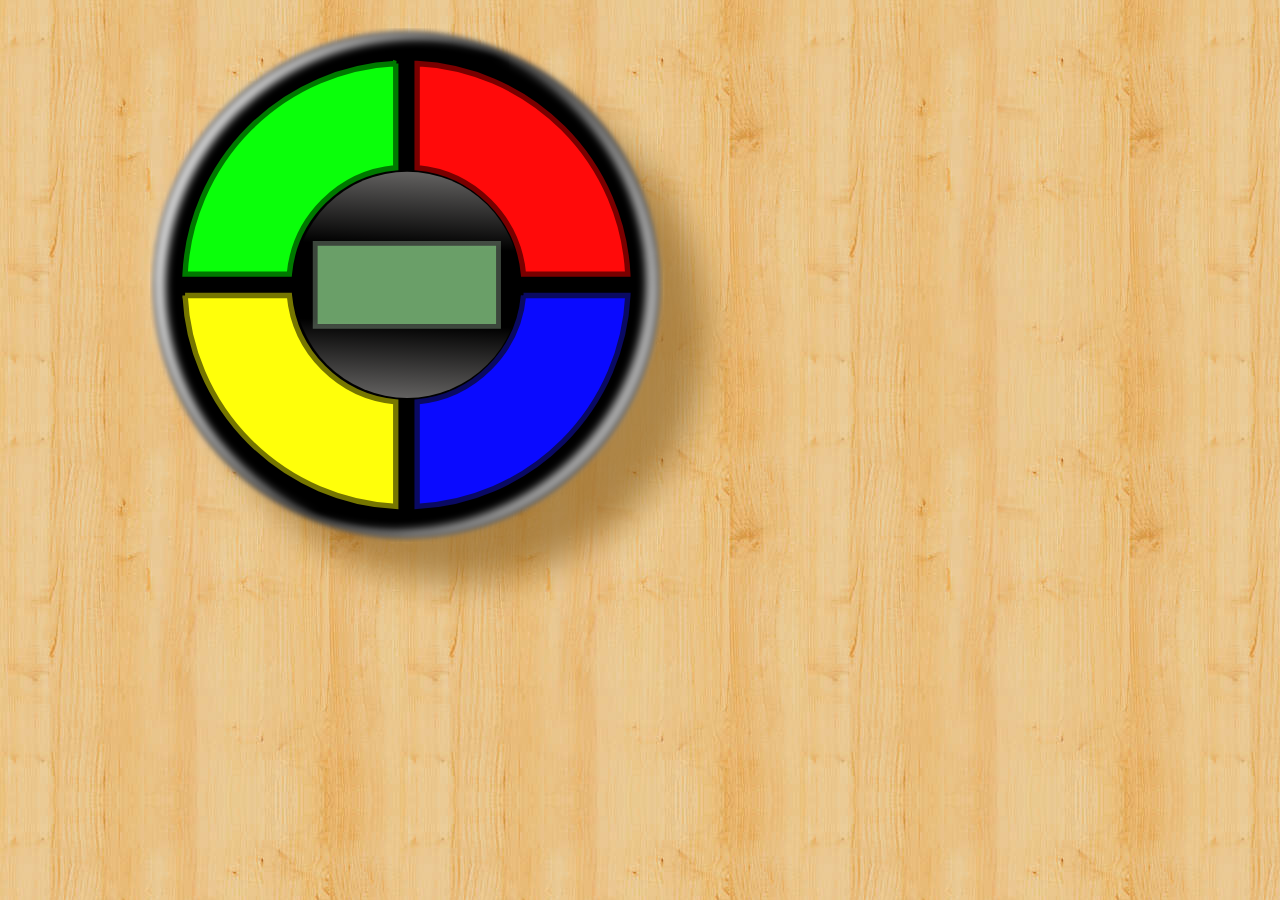
<file: design_stuff/simon_mob_Test v1/index4.html>
<!DOCTYPE html>
<html lang="en">
<head>
    <meta charset="UTF-8">
    <title>Simon v1 or Ditto</title>
</head>
<body>
    <style>
        body{
        background-image: url(./purty_wood.jpg); 
        }
    </style>
    
    <svg xmlns="http://www.w3.org/2000/svg" xmlns:xlink="http://www.w3.org/1999/xlink" viewbox="0 0 900 1100" width="900" height="800" >
    <defs>
            <lineargradient id="e">
                <stop offset="0" stop-color="#d0cdcb"/>
                <stop offset="1" stop-color="#d0cdcb" stop-opacity="0"/>
            </lineargradient>
            <lineargradient id="d">
                <stop offset="0" stop-color="#fff"/>
                <stop offset="1" stop-color="#fff" stop-opacity="0"/>
            </lineargradient>
            <filter height="1.024" y="-.012" width="1.024" x="-.012" id="g" color-interpolation-filters="sRGB">
                <fegaussianblur stddeviation="3.787"/>
            </filter>
            <filter height="1.041" y="-.021" width="1.057" x="-.028" id="i" color-interpolation-filters="sRGB">
                <fegaussianblur stddeviation="5.719"/></filter>
            <filter height="1.041" y="-.021" width="1.057" x="-.028" id="h" color-interpolation-filters="sRGB">
                <fegaussianblur stddeviation="5.719"/>
            </filter>
            <filter height="1.168" y="-.084" width="1.168" x="-.084" id="f" color-interpolation-filters="sRGB">
                <fegaussianblur stddeviation="21.129"/>
            </filter>
            <lineargradient id="a">
                <stop offset="0" stop-color="#1e1e1e"/>
                <stop offset="1" stop-color="#1e1e1e" stop-opacity="0"/>
            </lineargradient>
            <lineargradient id="b">
                <stop offset="0"/><stop offset="1" stop-color="#1e1e1e" stop-opacity="0"/>
            </lineargradient>
            <lineargradient id="c">
                <stop offset="0" stop-color="#ffe1e1"/>
            <stop offset="1" stop-color="#ffe1e1" stop-opacity="0"/>
            </lineargradient>
            <lineargradient xlink:href="#e" id="j" x1="374.975" y1="232.477" x2="373.894" y2="273.844" gradientunits="userSpaceOnUse" gradienttransform="matrix(1.44806 0 0 2.47424 -929.772 -1111.097)"/>
            <lineargradient xlink:href="#e" id="k" x1="374.975" y1="232.477" x2="373.894" y2="273.844" gradientunits="userSpaceOnUse" gradienttransform="matrix(1.44806 0 0 2.47424 -169.477 -349.854)"/>
    </defs>
       <!--  ShadowBlur -->
        <circle transform="matrix(1.14 0 0 1.14 -120.075 -123.012)" r="301.848" cy="498.971" cx="498.333" opacity=".618" fill="#895d1b" filter="url(#f)"/>
        
        <path d="M780.482 408.792a378.672 378.672 0 0 1-378.526 378.67A378.672 378.672 0 0 1 23.14 409.083 378.672 378.672 0 0 1 401.373 30.12 378.672 378.672 0 0 1 780.48 408.21" transform="matrix(.90873 0 0 .90873 13.97 9.15)" stroke="#3c3c3c" stroke-width="10" filter="url(#g)"/>
        <path d="M393.81 76.26v143.376a161.73 161.73 0 0 1 146.225 146.29h143.422A305.105 305.105 0 0 0 393.81 76.26z" fill="#ff0a0a" stroke="#790000" stroke-width="7.352"/>
        <path d="M540.1 395.332a161.73 161.73 0 0 1-146.29 146.224v143.657a305.105 305.105 0 0 0 289.744-289.88H540.1z" fill="#0a0aff" stroke="#0a0a62" stroke-width="7.352"/>
        <path d="M74.746 395.332a305.105 305.105 0 0 0 289.657 289.88v-143.59a161.73 161.73 0 0 1-146.225-146.29H74.746z" fill="#ffff0a" stroke="#767600" stroke-width="7.352"/>
        <path d="M364.403 76.278A305.105 305.105 0 0 0 74.74 365.925H218.11a161.73 161.73 0 0 1 146.29-146.266V76.277z" fill="#0aff0a" stroke="#007900" stroke-width="7.352"/>
        <path d="M378.175 36.708A345.902 341.968 0 0 0 32.273 378.676a345.902 341.968 0 0 0 224.9 319.917A345.902 341.968 0 0 1 47.313 384.26a345.902 341.968 0 0 1 345.9-341.97 345.902 341.968 0 0 1 121 22.052 345.902 341.968 0 0 0-136.038-27.634z" fill="#fff" fill-opacity=".881" filter="url(#h)"/>
        <path transform="rotate(180 380.978 382.837)" d="M383.87 41.454A345.902 341.968 0 0 0 37.968 383.422a345.902 341.968 0 0 0 224.9 319.917A345.902 341.968 0 0 1 53.01 389.004 345.902 341.968 0 0 1 398.91 47.037a345.902 341.968 0 0 1 121 22.05 345.902 341.968 0 0 0-136.04-27.633z" fill="#fff" fill-opacity=".724" filter="url(#i)"/>
        <path fill="#6a9f68" stroke="#3c463c" stroke-width="6.659" d="M253.637 323.662h252.055v114.095H253.637z"/>
        <circle r="155.5" cx="-380.148" cy="-380.621" transform="scale(-1)" opacity=".47" fill="url(#j)"/>
        <circle r="155.5" cx="380.148" cy="380.621" opacity=".47" fill="url(#k)"/>
</svg>
    
    
</body>
</html>
</file>
